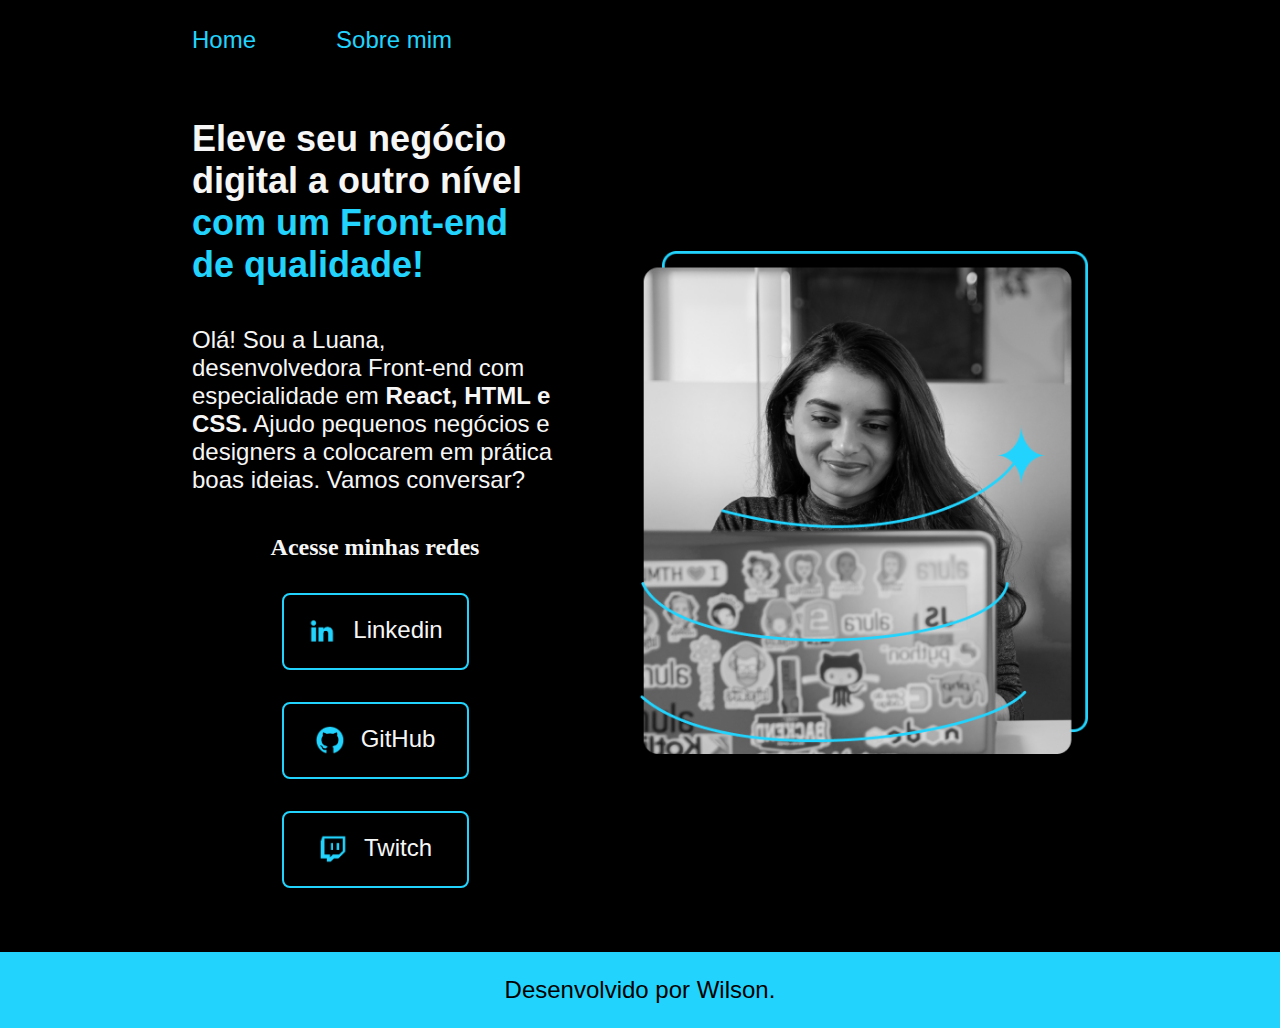
<file: index.html>
<!DOCTYPE html>
<html lang="pt-br">
<head>
    <meta charset="UTF-8">
    <meta http-equiv="X-UA-Compatible" content="IE=edge">
    <meta name="viewport" content="width=device-width, initial-scale=1.0">
    <title>Portfólio</title>
    <link rel="stylesheet" href="./styles/styles.css">
</head>
<body>
   <header class="cabecalho">
    <nav class="cabecalho__menu">
        <a href="index.html" class="cabecalho__menu__link">Home</a>
        <a href="./about.html" class="cabecalho__menu__link">Sobre mim</a>   
    </nav>     
   </header>

   <main class="apresentacao">
        <section class="apresentacao__conteudo">
            <h1 class="apresentacao__conteudo__titulo">Eleve seu negócio digital a outro nível <strong class="titulo-destaque">com um Front-end de qualidade!</strong></h1>

            <p class="apresentacao__conteudo__texto">Olá! Sou a Luana, desenvolvedora Front-end com especialidade em <strong class="habilidades">React, HTML e CSS.</strong> Ajudo pequenos negócios e designers a colocarem em prática boas ideias. Vamos conversar?</p>
           
            <div class="apresentacao__links">
                <h2 class="apresentacao__links_subtitulo">Acesse minhas redes</h2>

                <a class="apresentacao__links__navegacao" href="https://www.instagram.com/wil_gdj/">
                    <img src="./assets/LinkedinLogo.png" alt="Logo Linkedin" class="logos">Linkedin</a>

                <a class="apresentacao__links__navegacao" href="https://github.com/Wilgdj"> 
                    <img src="./assets/githubLogo.png" alt="Logo do github" class="logos">GitHub</a>

                <a class="apresentacao__links__navegacao" href="https://www.twitch.tv/">
                    <img src="./assets/twitchLogo.png" alt="Logo da Twitch" class="logos">Twitch</a>

            </div>

        </section> 

            <img class="apresentacao__imagem" src="./assets/Imagem.png" alt="Foto de perfil">

    </main>
   <footer class="rodape">
    <p>Desenvolvido por Wilson.</p>
   </footer> 
</body>
</html>
</file>
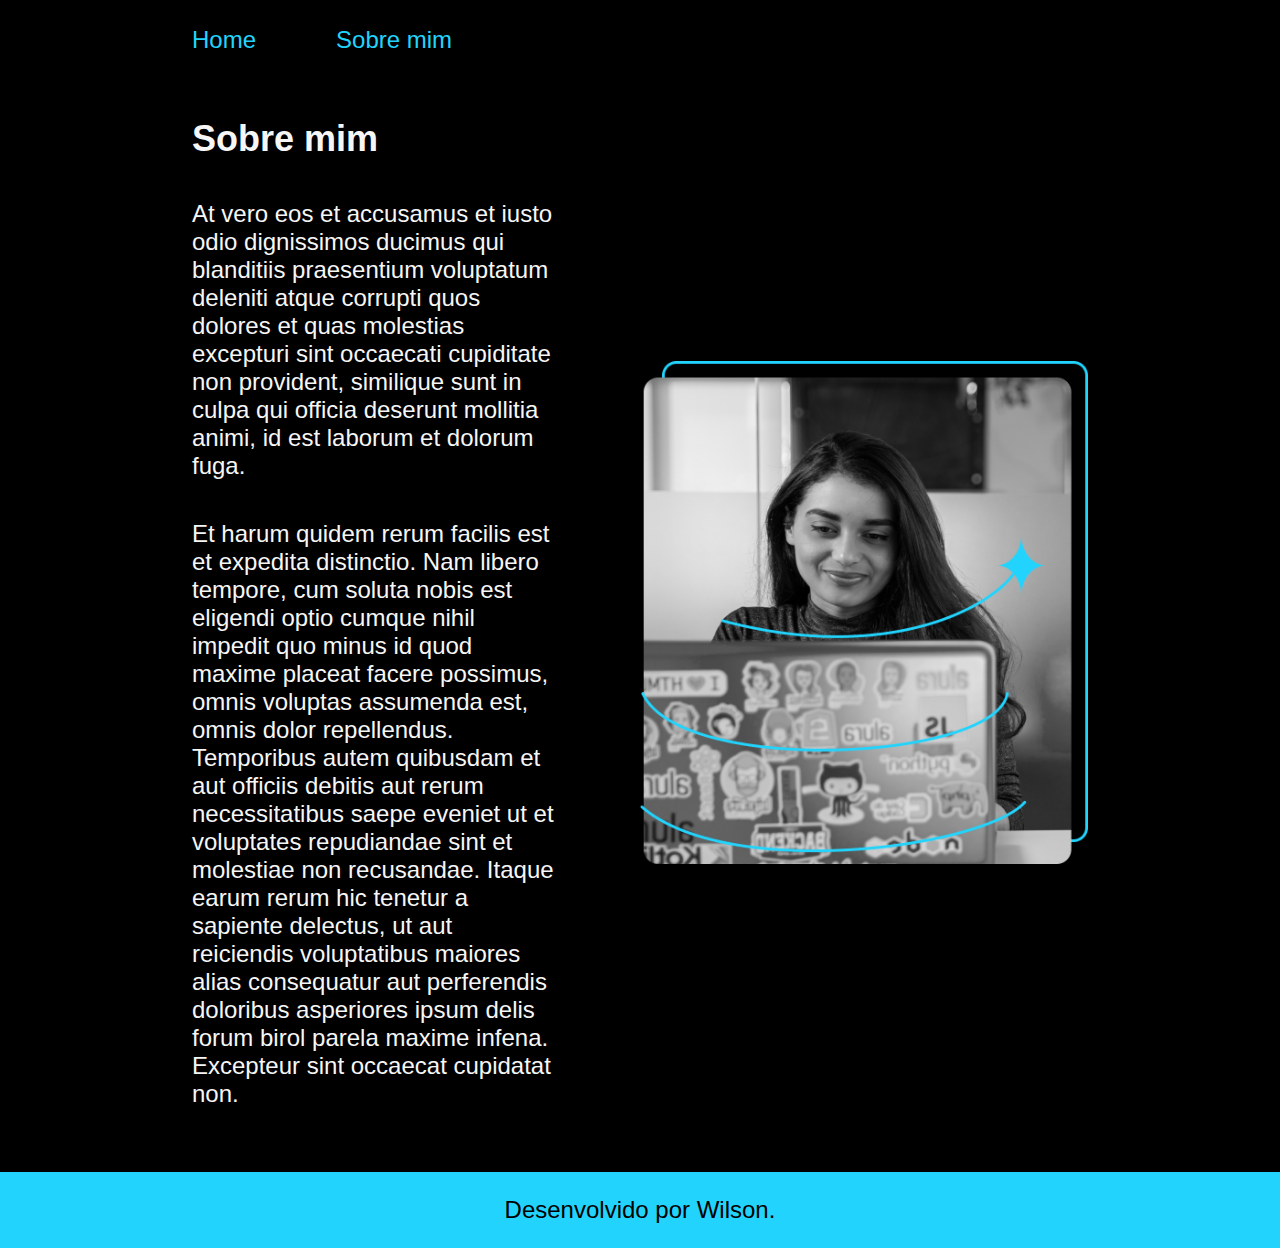
<file: about.html>
<!DOCTYPE html>
<html lang="pt-br">
<head>
    <meta charset="UTF-8">
    <meta http-equiv="X-UA-Compatible" content="IE=edge">
    <meta name="viewport" content="width=device-width, initial-scale=1.0">
    <title>Sobre mim</title>
    <link rel="stylesheet" href="./styles/styles.css">
</head>
<body>
    <header class="cabecalho">
        <nav class="cabecalho__menu">
            <a href="index.html" class="cabecalho__menu__link">Home</a>
            <a href="./about.html" class="cabecalho__menu__link">Sobre mim</a>   
        </nav>
    </header>

    <main class="apresentacao">
        <section class="apresentacao__conteudo">
            <h1 class="apresentacao__conteudo__titulo">Sobre mim</h1>

            <p class="apresentacao__conteudo__texto">At vero eos et accusamus et iusto odio dignissimos ducimus qui blanditiis praesentium voluptatum deleniti atque corrupti quos dolores et quas molestias excepturi sint occaecati cupiditate non provident, similique sunt in culpa qui officia deserunt mollitia animi, id est laborum et dolorum fuga.</p>

            <p class="apresentacao__conteudo__texto">Et harum quidem rerum facilis est et expedita distinctio. Nam libero tempore, cum soluta nobis est eligendi optio cumque nihil impedit quo minus id quod maxime placeat facere possimus, omnis voluptas assumenda est, omnis dolor repellendus. Temporibus autem quibusdam et aut officiis debitis aut rerum necessitatibus saepe eveniet ut et voluptates repudiandae sint et molestiae non recusandae. Itaque earum rerum hic tenetur a sapiente delectus, ut aut reiciendis voluptatibus maiores alias consequatur aut perferendis doloribus asperiores ipsum delis forum birol parela maxime infena. Excepteur sint occaecat cupidatat non.</p>
        </section>
    
        <img class="apresentacao__imagem" src="./assets/Imagem.png" alt="Foto de perfil">
    </main>

    <footer class="rodape">
        <p>Desenvolvido por Wilson.</p>
       </footer>    
</body>
</html>
</file>
<file: styles/styles.css>
:root {
    --cor-primaria: #000000;
    --cor-secundaria: #F6F6F6;
    --cor-terciaria: #22D4FD;
    --cor-hover: #272727;

    --font-primaria:  "Krona One", sans-serif;
    --fonte-secundaria: "Montserrat", sans-serif;
}

.krona-one-regular {
    font-family: var(--font-primaria);
    font-weight: 400;
    font-style: normal;
  }  

.montserrat  {
  font-family: var(--fonte-secundaria);
  font-optical-sizing: auto;
  font-weight: 600;
  font-style: normal;
}

* {
    margin: 0;
    padding: 0;
}

 body {
    box-sizing: border-box; /*garantir que todos os elementos filhos dentro do body não ultrapassem os limites*/
    background-color: var(--cor-primaria);
    color: var(--cor-secundaria);
}

.cabecalho {
    padding: 2% 0% 0% 15%;
}

.cabecalho__menu {
    display: flex;
    gap: 80px;
}

.cabecalho__menu__link {
    font-family: var(--fonte-secundaria);
    font-size: 1.5rem;
    color: var(--cor-terciaria);
    text-decoration: none;
}

.apresentacao {
    display: flex;
    align-items: center;
    justify-content: space-between;
    padding: 5% 15%;
    gap: 82px;
}

.apresentacao__conteudo {
    width: 50%;
    display: flex;
    flex-direction: column;
    gap: 40px;
}

.apresentacao__conteudo__titulo {
    font-size: 2.25rem;
    font-family: var(--font-primaria);
}

.titulo-destaque {
    color: var(--cor-terciaria); 
}

.apresentacao__conteudo__texto {
    font-size: 1.5rem;
    font-family: var(--fonte-secundaria);
} 

.apresentacao__links {
    display: flex;
    justify-content: space-between;
    flex-direction: column;
    gap: 32px;
    align-items: center;
}    

.apresentacaco__links_subtitulo {
    font-family: var(--font-primaria);  
    font-size: 1.5rem;  
}

.apresentacao__links__navegacao {
    display: flex;
    justify-content: center;
    gap: 16px;
    border: 2px solid var(--cor-terciaria);
    width: 50%;
    text-align: center;
    border-radius: 8px;
    font-size: 1.5rem;
    padding: 21.5px 0;
    text-decoration: none;
    color: var(--cor-secundaria);
    font-family: var(--fonte-secundaria);
}

.logos {
    width: 30px;
}

.apresentacao__links__link:hover {
    background-color: var(--cor-hover);
}

.apresentacao__imagem {
    width: 50%;
}

.habilidades:hover {
    color: var(--cor-terciaria);
}

.rodape {
    text-align: center;
    color: var(--cor-primaria);
    background-color: var(--cor-terciaria);
    padding: 24px;
    font-family: var(--fonte-secundaria);
    font-size: 1.5rem;
    font-weight: 400;
}

@media (max-width: 1200px) {
    .cabecalho {
        padding: 10%;
    }

    .cabecalho__menu {
        justify-content: center;
    }

    .apresentacao {
        flex-direction: column-reverse;
        padding: 5% 5%;
    }

    .apresentacao__conteudo {
        width: auto;
    }
}
</file>
